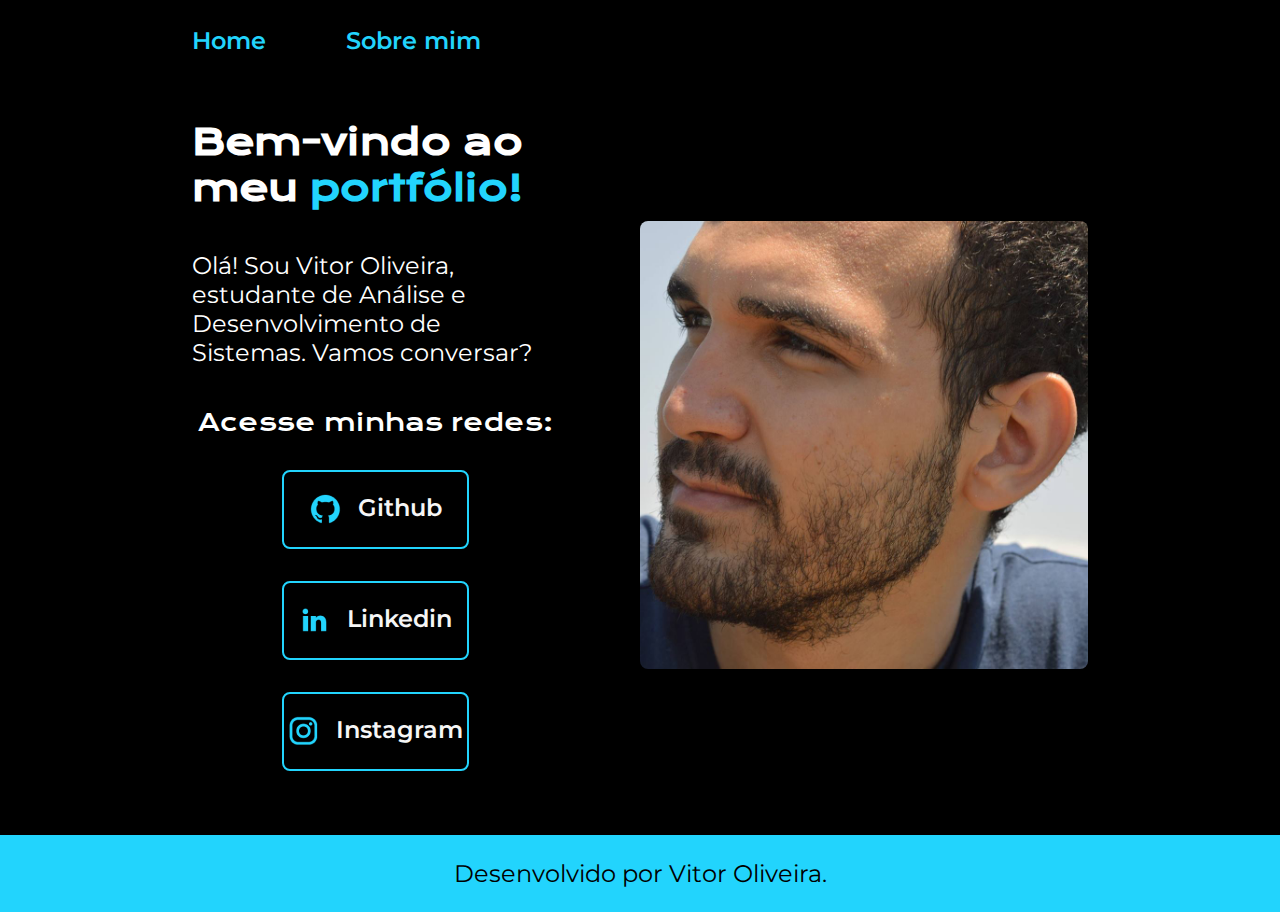
<file: index.html>
<!DOCTYPE html>
<html lang="pt-br">
<head>
    <meta charset="UTF-8">
    <meta name="viewport" content="width=device-width, initial-scale=1.0">
    <title>Document</title>
    <link rel="stylesheet" href="./styles/style.css">
</head>
<body>
    <header class="cabecalho">
        <nav class="cabecalho__nav">
            <a class="cabecalho__nav__link" href="index.html">Home</a>
            <a class="cabecalho__nav__link" href="about.html">Sobre mim</a>
        </nav>
    </header>
    <main class="apresentacao">
        <section class="apresentacao__conteudo">
            <h1 class="apresentacao__conteudo__titulo">Bem-vindo ao meu <strong class="titulo-destaque">portfólio!</strong></h1></h1>
            <p class="apresentacao__conteudo__paragrafo">Olá! Sou Vitor Oliveira, estudante de Análise e Desenvolvimento de Sistemas. Vamos conversar?</p>
            <div class="apresentacao__links">
                <h2 class="apresentacao__links__subtitulo">Acesse minhas redes:</h2>
                <a class="apresentacao__links__link" href="https://github.com/vitorc1990"><img src="./assets/github.png">Github</a>
                <a class="apresentacao__links__link" href="https://www.linkedin.com/in/vitor-oliveira-9a641b8b/"><img src="./assets/linkedin.png">Linkedin</a>
                <a class="apresentacao__links__link" href="https://www.instagram.com/vitorcabral1990/"><img src="./assets/instagram.png">Instagram</a>
            </div>
        </section>
        <img src="./assets/Vitor.jpg" alt="Foto do Vitor Oliveira" class="foto">
    </main>
    <footer class="rodape">
        <p>Desenvolvido por Vitor Oliveira.</p>
    </footer>
</body>
</html>
</file>
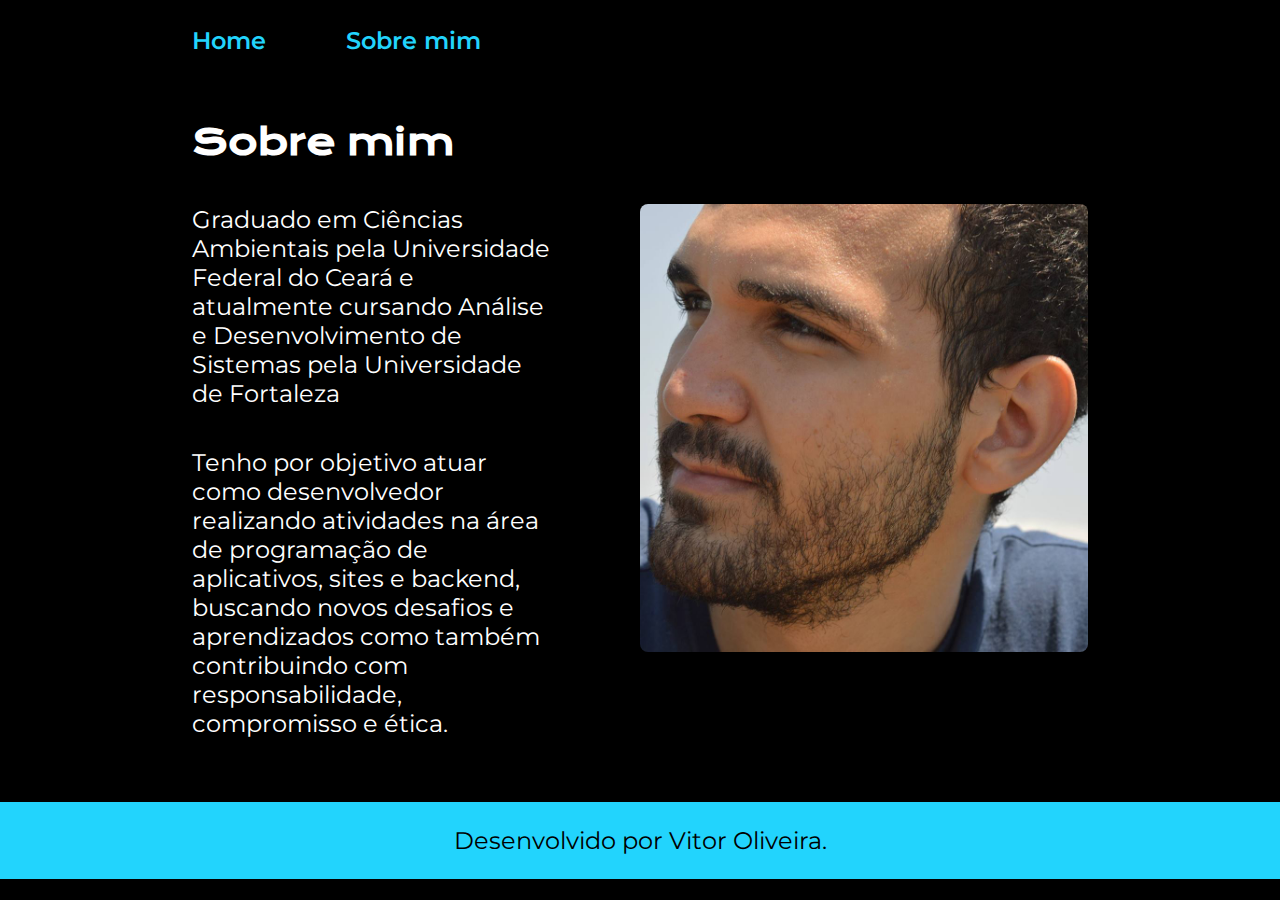
<file: about.html>
<!DOCTYPE html>
<html lang="pt-br">
<head>
    <meta charset="UTF-8">
    <meta name="viewport" content="width=device-width, initial-scale=1.0">
    <title>Sobre mim</title>
    <link rel="stylesheet" href="./styles/style.css">
</head>
<body>
    <header class="cabecalho">
        <nav class="cabecalho__nav">
            <a class="cabecalho__nav__link" href="index.html">Home</a>
            <a class="cabecalho__nav__link" href="about.html">Sobre mim</a>
        </nav>
    </header>
    <main class="apresentacao">
        <section class="apresentacao__conteudo">
            <h1 class="apresentacao__conteudo__titulo">Sobre mim</h1>
            <p class="apresentacao__conteudo__paragrafo">Graduado em Ciências Ambientais pela Universidade Federal do Ceará e atualmente cursando Análise e Desenvolvimento de Sistemas pela Universidade de Fortaleza </p>
            <p class="apresentacao__conteudo__paragrafo"> Tenho por objetivo atuar como desenvolvedor realizando atividades na área de programação de aplicativos, sites e backend, buscando novos
                desafios e aprendizados como também contribuindo com responsabilidade, compromisso e ética.</p>
        </section>
        <img src="./assets/Vitor.jpg" alt="Foto do Vitor Oliveira" class="foto">
    </main>
    <footer class="rodape">
        <p>Desenvolvido por Vitor Oliveira.</p>
    </footer>
</body>
</html>
</file>
<file: styles/style.css>
@import url('https://fonts.googleapis.com/css2?family=Krona+One&family=Montserrat&display=swap');
@import url('https://fonts.googleapis.com/css2?family=Krona+One&family=Montserrat:wght@600&display=swap');

* {
    margin: 0;
    padding: 0;
}

body {
    /* height: 100vh; */
    box-sizing: border-box;
    background-color: black;
    color: white;
}

.cabecalho {
    padding: 2% 0% 0% 15%;
}

.cabecalho__nav {
    display: flex;
    gap: 80px;
}

.cabecalho__nav__link {
    font-family: 'Montserrat', sans-serif;
    font-size: 1.5rem;
    font-weight: 600;
    color: #22D4FD;
    text-decoration: none;
}

.titulo-destaque {
    color: #22D4FD;
}

.apresentacao {
    /* margin: 10% 15%; */
    padding: 5% 15%;
    display: flex;
    align-items: center;
    justify-content: space-between;
    gap: 82px;
}

.foto {
    border-radius: 8px;
    width: 50%;
}

.apresentacao__conteudo {
    width: 50%;
    display: flex;
    flex-direction: column;
    gap: 40px;
}

.apresentacao__conteudo__titulo {
    font-size: 2.25rem;
    font-family: 'Krona One', sans-serif;
}

.apresentacao__conteudo__paragrafo {
    font-size: 1.5rem;
    font-family: 'Montserrat', sans-serif;
}

.apresentacao__links {
    display: flex;
    flex-direction: column;
    align-items: center;
    justify-content: space-between;
    gap: 32px;
}

.apresentacao__links__subtitulo {
    font-family: 'Krona One', sans-serif;
    font-weight: 400;
    font-size: 1.5rem;
}

.apresentacao__links__link {
    display: flex;
    justify-content: center;
    gap: 16px;
    width: 50%;
    text-align: center;
    border-radius: 8px;
    font-family: 'Montserrat', sans-serif;
    font-weight: 600;
    font-size: 1.5rem;
    padding: 21.5px 0;
    text-decoration: none;
    color: #f6f6f6;
    border: 2px solid #22D4FD;
}

.apresentacao__links__link:hover {
    background-color: #272727;
    padding: 3%;
}

.rodape {
    color: #000000;
    background-color: #22D4FD;
    padding: 24px;
    text-align: center;
    font-family: 'Montserrat', sans-serif;
    font-size: 1.5rem;
}

@media(max-width: 1200px) {
    .cabecalho {
        padding: 10%;    
    }

    .cabecalho__nav {
        justify-content: center;
    }
    
    .apresentacao {
        flex-direction: column-reverse;
    }

    .apresentacao__conteudo {
        width: auto;
    }

    .foto {
        height: auto;
    }
    
    .apresentacao__links__link {
        padding: 21.5px 25px;
    }

    .apresentacao__links__link:hover {
        padding: 21.5px 25px;
        background-color: #f6f6f6;
    }
}
</file>
